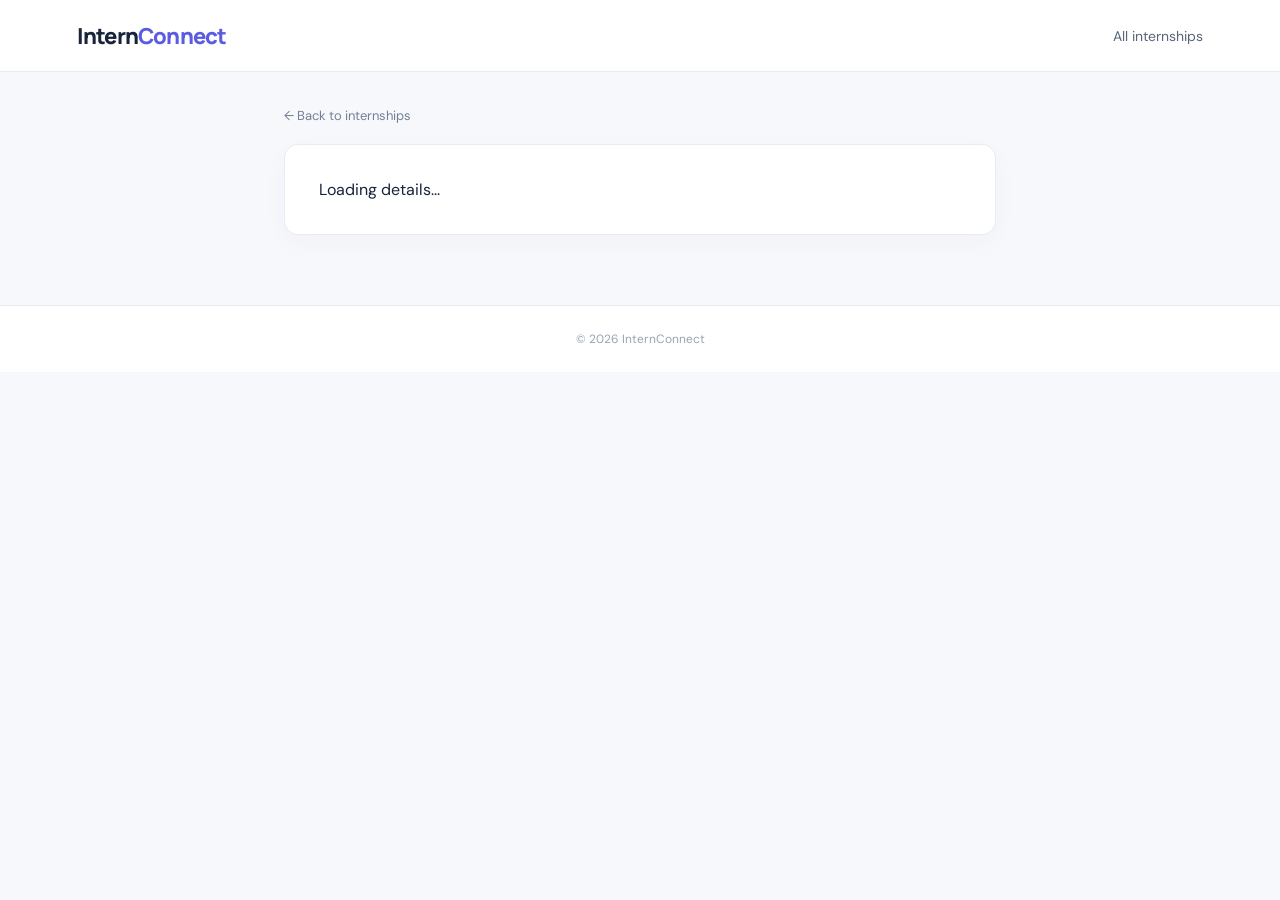
<file: templates/detail.html>
<!DOCTYPE html><html lang="en"><head><meta charset="UTF-8"><meta name="viewport" content="width=device-width, initial-scale=1.0"><title>Internship Details</title><link rel="stylesheet" href="/static/style.css"></head>
<body><header class="topbar"><a class="brand" href="/">Intern<span>Connect</span></a><nav><a href="/">All internships</a></nav></header>
<main class="narrow"><a class="back-link" href="/">← Back to internships</a><div id="detail" class="detail-card">Loading details...</div></main><footer>© 2026 InternConnect</footer>
<script>const INTERNSHIP_ID={{ internship_id }};</script><script src="/static/detail.js"></script></body></html>
</file>
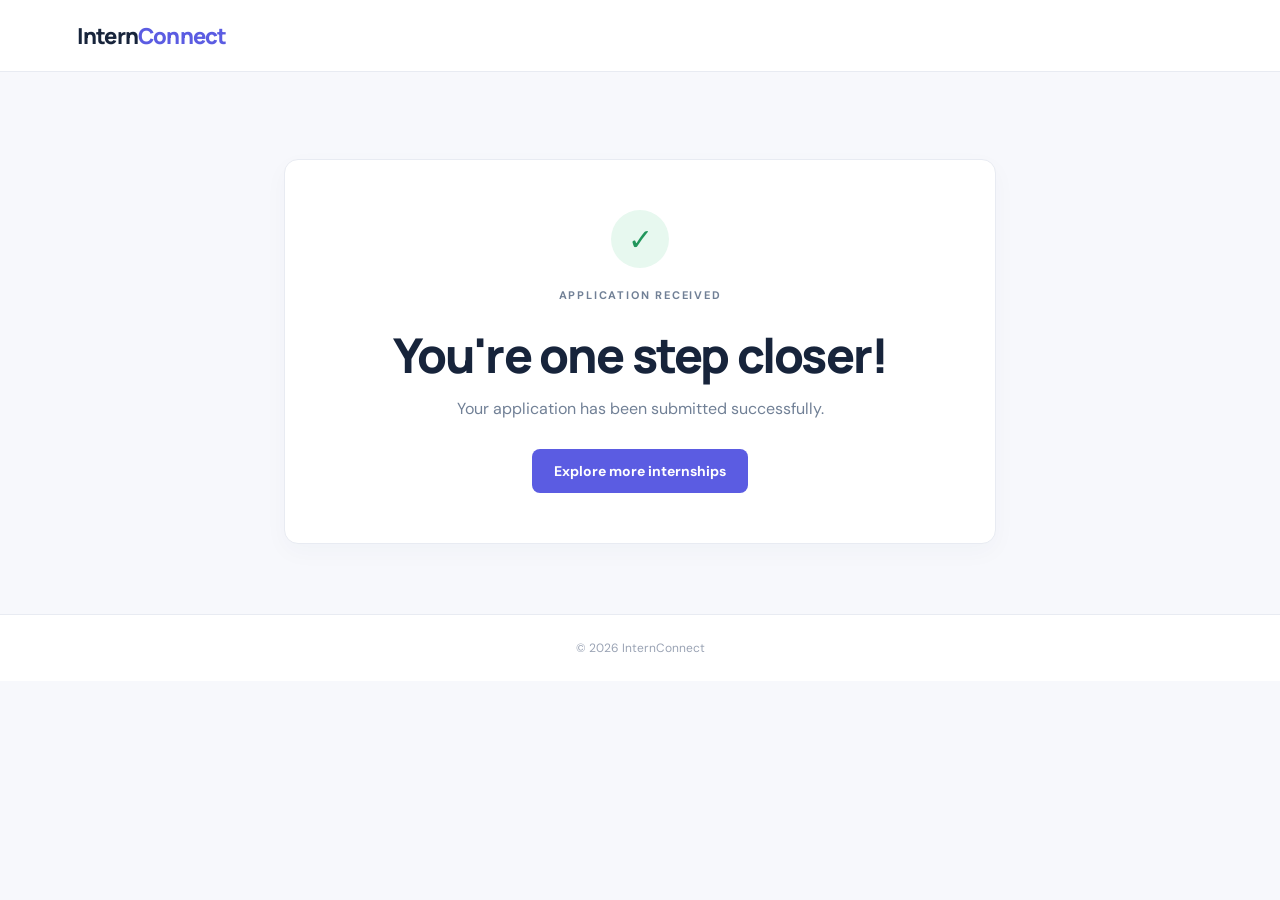
<file: templates/success.html>
<!DOCTYPE html><html lang="en"><head><meta charset="UTF-8"><meta name="viewport" content="width=device-width, initial-scale=1.0"><title>Application Submitted</title><link rel="stylesheet" href="/static/style.css"></head><body><header class="topbar"><a class="brand" href="/">Intern<span>Connect</span></a></header><main class="narrow"><section class="success-card"><div class="success-icon">✓</div><p class="eyebrow">APPLICATION RECEIVED</p><h1>You're one step closer!</h1><p>Your application has been submitted successfully.</p><p id="applicationNumber" class="muted"></p><a href="/" class="primary-btn button-link">Explore more internships</a></section></main><footer>© 2026 InternConnect</footer><script>const id=new URLSearchParams(location.search).get("id");document.getElementById("applicationNumber").textContent=id?`Application ID: #${id}`:"";</script></body></html>
</file>
<file: static/style.css>
@import url('https://fonts.googleapis.com/css2?family=DM+Sans:wght@400;500;600;700&family=Manrope:wght@400;500;600;700;800&display=swap');
:root{--ink:#17243b;--muted:#718096;--primary:#5b5ce2;--line:#e8ebf2;--bg:#f7f8fc;--white:#fff}
*{box-sizing:border-box}body{margin:0;background:var(--bg);color:var(--ink);font-family:'DM Sans',Arial,sans-serif}a{color:inherit;text-decoration:none}.topbar{height:72px;background:#fff;border-bottom:1px solid var(--line);display:flex;align-items:center;justify-content:space-between;padding:0 max(6%,calc((100% - 1160px)/2));position:sticky;top:0;z-index:5}.brand{font:800 22px Manrope,sans-serif;letter-spacing:-.8px}.brand span,.hero h1 span{color:var(--primary)}nav{display:flex;gap:28px;color:#59657a;font-size:14px}nav a:hover,.back-link:hover{color:var(--primary)}main{max-width:1160px;margin:auto;padding:0 24px}.hero{text-align:center;padding:72px 0 38px;max-width:760px;margin:auto}.eyebrow{font-size:11px;letter-spacing:1.8px;font-weight:700;color:var(--primary);margin:0 0 12px}.hero h1,.form-card h1,.success-card h1{font:800 clamp(32px,5vw,48px)/1.15 Manrope,sans-serif;letter-spacing:-1.8px;margin:0 0 16px}.hero>p:last-child{color:var(--muted);font-size:16px;line-height:1.7;margin:auto;max-width:590px}.search-panel{background:#fff;padding:20px;border:1px solid var(--line);border-radius:15px;box-shadow:0 12px 35px #24365b0b;display:grid;grid-template-columns:1.5fr 1fr 1fr auto;gap:14px;align-items:end}.field label,.form-card label{display:block;font-size:12px;font-weight:700;margin:0 0 8px}.field input,.field select,.filters select,.form-card input,.form-card textarea{width:100%;border:1px solid #dfe4ee;background:#fff;border-radius:8px;padding:12px 13px;color:var(--ink);font:14px 'DM Sans',sans-serif;outline:none}.field input:focus,.field select:focus,.form-card input:focus,.form-card textarea:focus{border-color:var(--primary);box-shadow:0 0 0 3px #5b5ce21a}.primary-btn{border:0;border-radius:8px;background:var(--primary);color:#fff;padding:13px 22px;font:700 14px 'DM Sans',sans-serif;cursor:pointer;display:inline-block;text-align:center}.primary-btn:hover{background:#4849c8}.filters{display:flex;align-items:center;gap:20px;padding:20px 2px 42px;flex-wrap:wrap}.filters label{font-size:12px;color:var(--muted);display:flex;align-items:center;gap:8px}.filters select{width:auto;padding:9px 30px 9px 10px;font-size:12px}.text-btn{background:none;border:0;color:var(--primary);font-weight:700;cursor:pointer}.results-head{display:flex;align-items:end;justify-content:space-between;margin-bottom:18px}.results-head h2,.about h2{font:800 25px Manrope,sans-serif;margin:0;letter-spacing:-.7px}.muted{color:var(--muted);font-size:13px}.cards{display:grid;grid-template-columns:repeat(3,1fr);gap:18px}.intern-card,.detail-card,.form-card,.success-card{background:#fff;border:1px solid var(--line);border-radius:14px;padding:22px;box-shadow:0 8px 25px #24365b08}.intern-card{transition:transform .2s,box-shadow .2s}.intern-card:hover{transform:translateY(-3px);box-shadow:0 14px 30px #24365b12}.card-top{display:flex;align-items:center;justify-content:space-between}.company-mark{width:42px;height:42px;border-radius:12px;background:#eeefff;color:var(--primary);display:grid;place-items:center;font:800 18px Manrope}.tag{background:#f0f0ff;color:#5556ca;border-radius:30px;padding:6px 10px;font-size:10px;font-weight:700}.company{font-size:12px;color:var(--muted);margin:17px 0 5px}.intern-card h3{font:700 17px Manrope;margin:0 0 16px}.meta,.detail-meta{display:flex;gap:14px;flex-wrap:wrap;color:var(--muted);font-size:12px}.card-bottom{border-top:1px solid var(--line);margin-top:20px;padding-top:16px;display:flex;align-items:center;justify-content:space-between;gap:8px}.card-bottom strong{font-size:13px}.detail-link{font-size:12px;color:var(--primary);font-weight:700}.empty{grid-column:1/-1;text-align:center;padding:55px 15px;background:#fff;border:1px dashed #d9deeb;border-radius:12px}.empty p{color:var(--muted)}.about{margin:70px 0 50px;background:#eeefff;border-radius:16px;padding:35px;text-align:center}.about p{color:#69718a}footer{text-align:center;padding:25px;color:#9aa3b4;font-size:12px;border-top:1px solid var(--line);background:#fff}.narrow{max-width:760px;padding-top:32px;padding-bottom:70px}.back-link{display:inline-block;color:var(--muted);font-size:13px;margin:0 0 20px}.detail-card{padding:34px}.detail-card h1{font:800 32px Manrope;margin:8px 0}.detail-card .company{font-size:14px}.detail-card h3{font:700 16px Manrope;margin-top:32px}.description{color:#59657a;line-height:1.8}.detail-facts{display:flex;gap:50px;background:#f7f8fc;border-radius:10px;padding:18px;margin:25px 0}.detail-facts div{display:grid;gap:7px}.detail-facts small{color:var(--muted)}.detail-facts strong{font-size:16px}.button-link{margin-top:5px}.form-card{padding:32px}.form-card h1{font-size:30px}.form-card form{display:grid;gap:9px;margin-top:25px}.form-card label{margin-top:8px}.form-card textarea{resize:vertical}.full{width:100%;margin-top:15px}.error{color:#c0394b;font-size:13px}.success-card{text-align:center;margin-top:55px;padding:50px 30px}.success-icon{width:58px;height:58px;background:#e7f8ef;color:#21965b;border-radius:50%;display:grid;place-items:center;font-size:30px;margin:0 auto 20px}.success-card p{color:var(--muted);margin-bottom:25px}
@media(max-width:850px){.cards{grid-template-columns:repeat(2,1fr)}.search-panel{grid-template-columns:1fr 1fr}.search-panel .primary-btn{grid-column:1/-1}.filters{gap:12px}.filters label{width:calc(50% - 8px);justify-content:space-between}.filters select{max-width:65%}}
@media(max-width:560px){.topbar{height:62px;padding:0 20px}.topbar nav{gap:14px;font-size:12px}.hero{padding:50px 0 28px}.hero h1{font-size:34px}.search-panel{grid-template-columns:1fr}.search-panel .primary-btn{grid-column:auto}.cards{grid-template-columns:1fr}.filters label{width:100%}.results-head h2{font-size:22px}.detail-card,.form-card{padding:23px}.detail-card h1{font-size:26px}.detail-facts{gap:20px;flex-wrap:wrap}.about{padding:26px 18px}}
</file>
